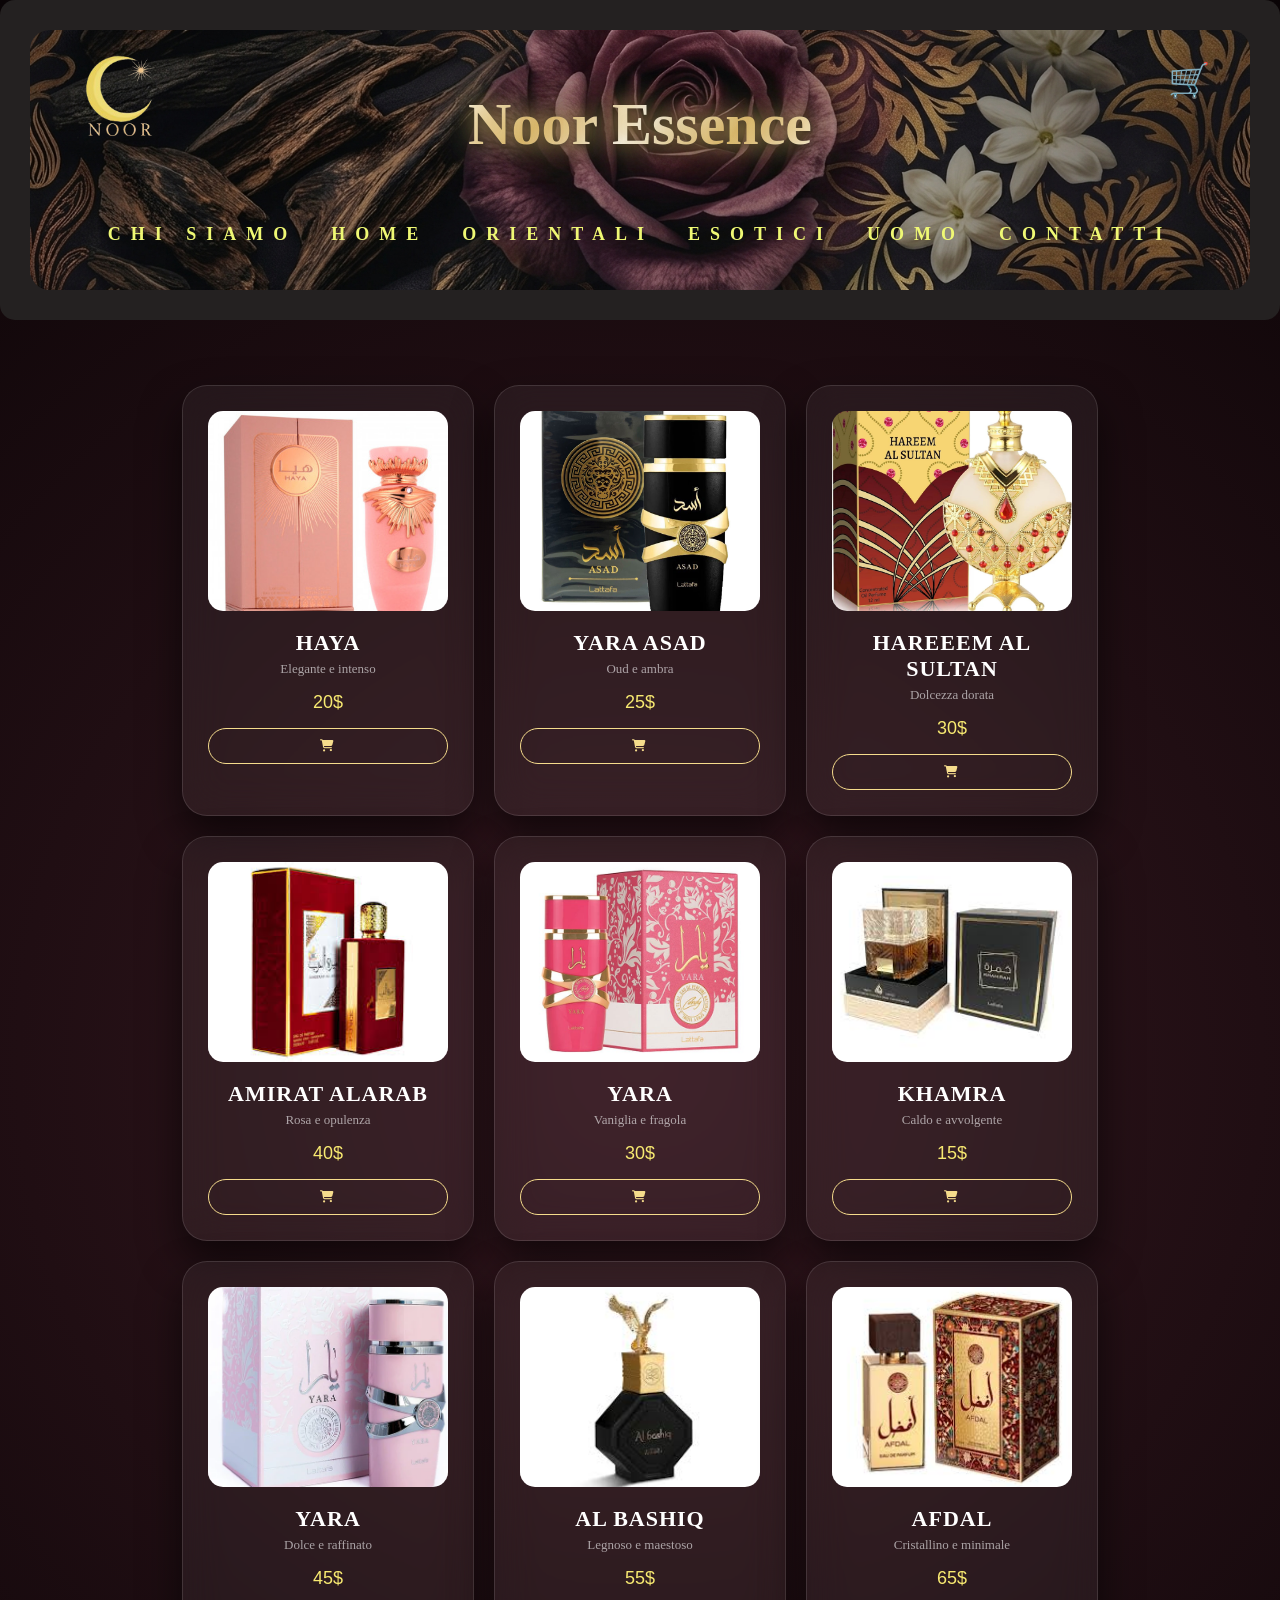
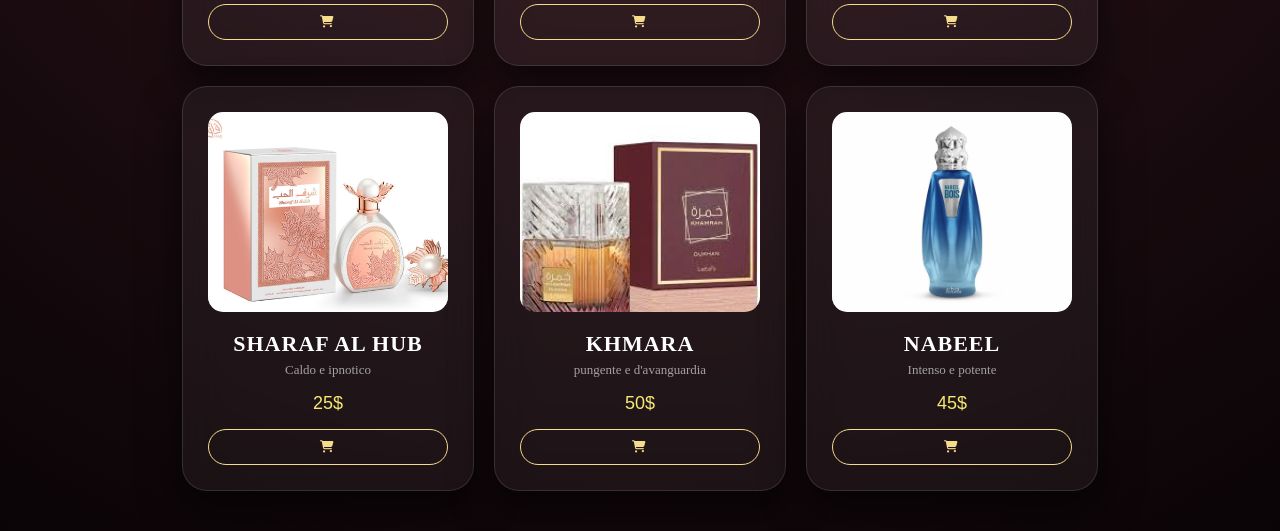
<file: index.html>
<!DOCTYPE html>
<html>
    <head> 
        <script type="text/javascript" 
        src="https://embeds.iubenda.com/widgets/3edede56-dad0-4b89-92db-e15ba53be84f.js">
    </script>
    <title> NOOR ESSENCE </title> 
    <link rel="stylesheet" href="noor.css">
    <link rel="stylesheet" href="https://cdnjs.cloudflare.com/ajax/libs/font-awesome/6.5.0/css/all.min.css">
 </head> 
 
 <body> 
    
    <header>
    <nav class="navbar">
        <img src="logo.png.png" alt="Noor Logo" class="nav-logo">

        <div class="nav-center-content">
            <h1 class="nav-title-sparkle" data-text="Noor Essence">Noor Essence</h1>
              
            <div class="nav-links">
               <a href="chisiamo.html">CHI SIAMO</a>
                <a href="index.html">HOME</a>
                <a href="orientali.html">ORIENTALI</a>
                <a href="esotici.html">ESOTICI</a>
                <a href="uomo.html">UOMO</a>
                <a href="contatti.html">CONTATTI</a>
               
            </div>
        </div>
        <a href="#" class="cart-absolute-btn">🛒</a>
       
    </nav>
</header>
 
       <section class="products">
    
        <div class="product">
    <img src="immagini/haya.jpg" width="300" alt="khamra"> 
    <h3>HAYA</h3>
    <p>Elegante e intenso</p>
    <span>20$</span>
    <button><i class="fa-solid fa-cart-shopping"></i></button>
     </div> 
        
    <div class="product">
      <img src="immagini/lattafa-asad.jpg" width="300" alt="yara">
      <h3>YARA ASAD</h3>
      <p>Oud e ambra</p>
      <span>25$</span>
      <button><i class="fa-solid fa-cart-shopping"></i></button>
    </div>

    <div class="product">
        <img src="immagini/hareem.jpg" width="300" alt="hyara">
        <h3>HAREEEM AL SULTAN</h3>
        <P>Dolcezza dorata</P>
        <span>30$</span>
        <button><i class="fa-solid fa-cart-shopping"></i></button>
    </div>

    <div class="product">
        <img src="immagini/amira.jfif" width="300" alt="amira">
        <h3>AMIRAT ALARAB</h3>
        <p>Rosa e opulenza</p>
        <span>40$</span>
        <button><i class="fa-solid fa-cart-shopping"></i></button>
    </div>

    <div class="product">
        <img src="immagini/Lattafa-Yara-Candy-2.jpg" width="300" alt="yara">
        <h3>YARA</h3>
        <p>Vaniglia e fragola</p>
        <span>30$</span>
        <button><i class="fa-solid fa-cart-shopping"></i></button>
    </div>

    <div class="product">
        <img src="immagini/khamra.jfif" width="300"  alt="yara">
        <h3>KHAMRA</h3>
        <p>Caldo e avvolgente</p>
        <span>15$</span>
        <button><i class="fa-solid fa-cart-shopping"></i></button>
    </div>

    <div class="product">
        <img src="immagini/yara.webp" width="300"  alt="yara">
        <h3>YARA</h3>
        <p>Dolce e raffinato</p>
        <span>45$</span>
        <button><i class="fa-solid fa-cart-shopping"></i></button>
    </div>

    <div class="product">
        <img src="immagini/nabeel.jfif" width="300"  alt="yara">
        <h3>AL BASHIQ</h3>
        <p>Legnoso e maestoso</p>
        <span>55$</span>
        <button><i class="fa-solid fa-cart-shopping"></i></button>
    </div>

    <div class="product">
        <img src="immagini/afdal.jpg" width="300"  alt="yara">
        <h3>AFDAL</h3>
        <p>Cristallino e minimale</p>
        <span>65$</span>
        <button><i class="fa-solid fa-cart-shopping"></i></button>
    </div>

    <div class="product">
        <img src="immagini/SHARAFALHUBB100ML_24a69412-b9f1-4454-bce2-7db16e980c9b-1.jpg" width="300"  alt="yara">
        <h3>SHARAF AL HUB</h3>
        <p>Caldo e ipnotico</p>
        <span>25$</span>
        <button><i class="fa-solid fa-cart-shopping"></i></button>
    </div>

    <div class="product">
        <img src="immagini/khmara2.jpg" width="300"  alt="yara">
        <h3>KHMARA</h3>
        <p>pungente e d'avanguardia</p>
        <span>50$</span>
        <button><i class="fa-solid fa-cart-shopping"></i></button>
    </div>

    <div class="product">
        <img src="immagini/uomo.webp" width="300"  alt="yara">
        <h3>NABEEL</h3>
        <p>Intenso e potente</p>
        <span>45$</span>
        <button><i class="fa-solid fa-cart-shopping"></i></button>
    </div>


</section> 



</body>
 </html>

</body>
 </html>
</file>
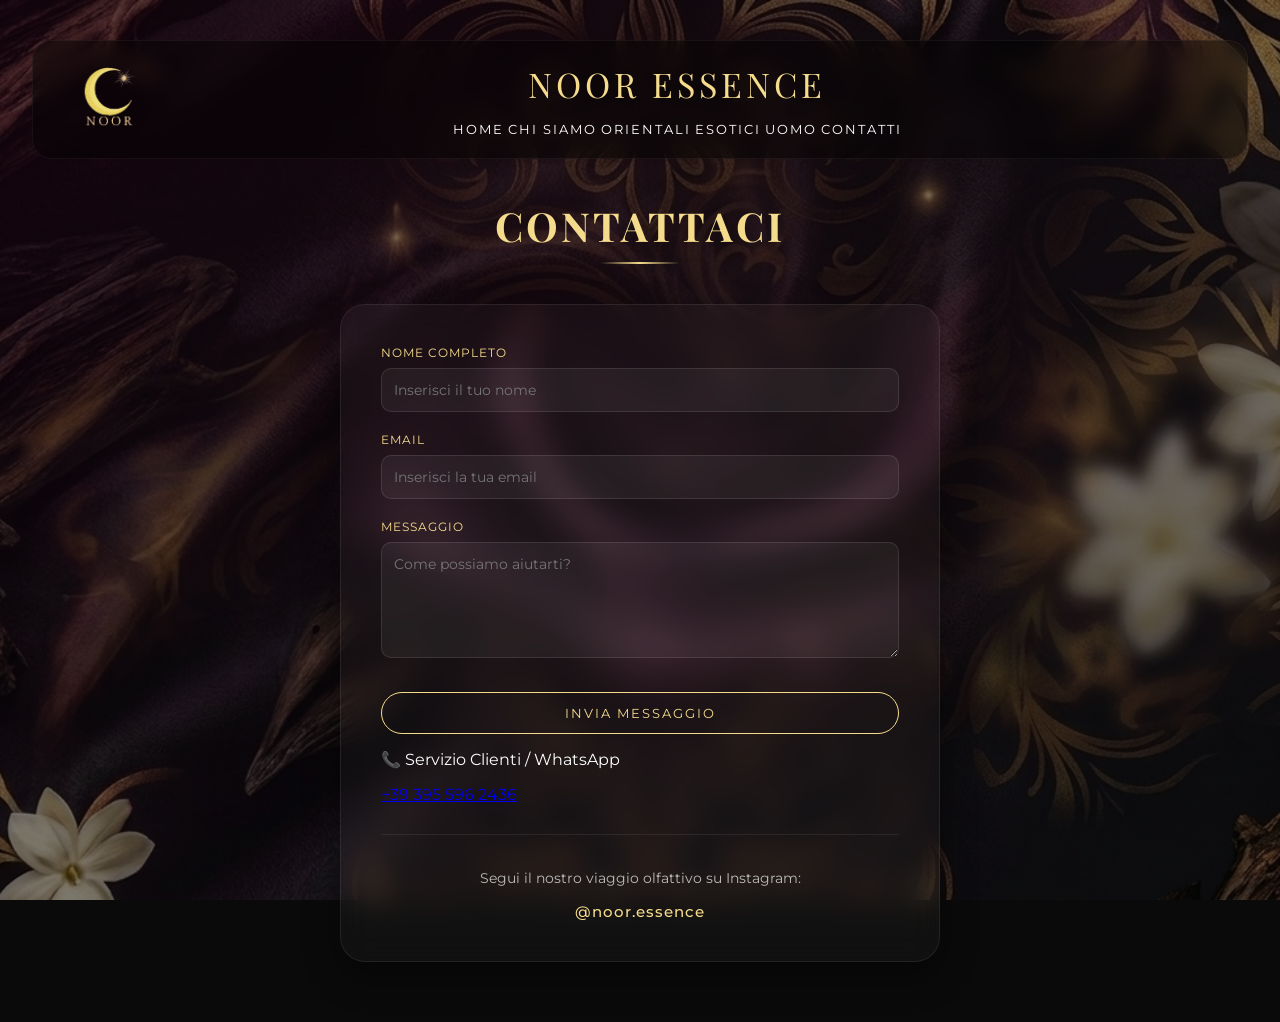
<file: contatti.html>
<!DOCTYPE html>
<html lang="it">
<head>
    <script type="text/javascript" 
    src="https://embeds.iubenda.com/widgets/3edede56-dad0-4b89-92db-e15ba53be84f.js">

    </script>
    <meta charset="UTF-8">
    <meta name="viewport" content="width=device-width, initial-scale=1.0">
    <title>Contatti - Noor Essence</title>
    <link href="https://fonts.googleapis.com/css2?family=Montserrat:wght@300;400;500&family=Playfair+Display:ital,wght@0,400;0,700;1,400&display=swap" rel="stylesheet">
    <style>
        body {
            background-color: #0a0a0a !important;
            margin: 0;
            color: white;
            font-family: 'Montserrat', sans-serif;
        }

        .main-wrapper {
            background: linear-gradient(rgba(0, 0, 0, 0.5), rgba(0, 0, 0, 0.5)), url('sfondochisiamo.png') !important; 
            background-size: cover !important;
            background-position: center !important;
            background-attachment: fixed !important;
            min-height: 100vh;
            display: flex;
            flex-direction: column;
            align-items: center;
            width: 100%;
        }

        /* --- NAVBAR --- */
        .navbar {
            display: flex !important;
            justify-content: space-between !important;
            align-items: center !important;
            width: 100% !important;
            padding: 20px 40px !important;
            box-sizing: border-box !important;
            background: rgba(0, 0, 0, 0.4) !important;
            backdrop-filter: blur(10px) !important;
            -webkit-backdrop-filter: blur(10px) !important;
            border-radius: 20px !important;
            border: 1px solid rgba(255, 255, 255, 0.05) !important;
            margin-top: 20px;
        }

        .nav-logo { height: 65px !important; width: auto !important; object-fit: contain !important; display: block !important; }
        .nav-center-content { display: flex !important; flex-direction: column !important; align-items: center !important; flex-grow: 1 !important; text-align: center !important; }
        .nav-title-sparkle { font-family: 'Playfair Display', serif !important; font-size: 34px !important; color: #f5dc8c !important; margin: 0 0 12px 0 !important; letter-spacing: 4px !important; text-transform: uppercase !important; font-weight: 400 !important; }
        .nav-links { display: flex !important; gap: 30px !important; justify-content: center !important; align-items: center !important; }
        .nav-links a { color: #ffffff !important; text-decoration: none !important; font-family: 'Montserrat', sans-serif !important; font-size: 13px !important; font-weight: 400 !important; letter-spacing: 2px !important; text-transform: uppercase !important; transition: color 0.3s ease !important; }
        .nav-links a:hover { color: #f5dc8c !important; }
        .hamburger-btn { display: none !important; }

        /* --- CONTENUTO CONTATTI --- */
        .page-title { font-family: 'Playfair Display', serif; font-size: 40px; color: #f5dc8c; margin-top: 40px; margin-bottom: 10px; letter-spacing: 3px; text-transform: uppercase; }
        .gold-divider { width: 80px; height: 2px; background: linear-gradient(90deg, transparent, #f5dc8c, transparent); margin-bottom: 40px; }

        .contact-container {
            background: rgba(255, 255, 255, 0.03);
            backdrop-filter: blur(15px);
            -webkit-backdrop-filter: blur(15px);
            border: 1px solid rgba(255, 255, 255, 0.08);
            border-radius: 25px;
            padding: 40px;
            width: 90%;
            max-width: 600px;
            box-shadow: 0 15px 35px rgba(0,0,0,0.4);
            margin-bottom: 60px;
            box-sizing: border-box;
        }

        .form-group { margin-bottom: 20px; }
        .form-group label { display: block; font-size: 12px; color: #f5dc8c; letter-spacing: 1px; text-transform: uppercase; margin-bottom: 8px; }
        
        .form-control {
            width: 100%;
            background: rgba(255, 255, 255, 0.05);
            border: 1px solid rgba(255, 255, 255, 0.1);
            border-radius: 10px;
            padding: 12px;
            color: white;
            font-family: 'Montserrat', sans-serif;
            font-size: 14px;
            box-sizing: border-box;
            transition: all 0.3s ease;
        }

        .form-control:focus {
            outline: none;
            border-color: #f5dc8c;
            background: rgba(255, 255, 255, 0.08);
        }

        .submit-btn {
            background: transparent;
            border: 1px solid #f5dc8c;
            color: #f5dc8c;
            padding: 12px 30px;
            border-radius: 50px;
            cursor: pointer;
            font-family: 'Montserrat', sans-serif;
            font-size: 13px;
            letter-spacing: 2px;
            text-transform: uppercase;
            transition: all 0.3s ease;
            width: 100%;
            margin-top: 10px;
        }

        .submit-btn:hover {
            background: #f5dc8c;
            color: #0a0a0a;
            box-shadow: 0 0 15px rgba(245, 220, 140, 0.4);
        }

        .social-info {
            text-align: center;
            margin-top: 30px;
            border-top: 1px solid rgba(255,255,255,0.08);
            padding-top: 20px;
        }

        .social-info p { font-size: 14px; color: rgba(255,255,255,0.7); margin-bottom: 15px; }
        .social-link { color: #f5dc8c; text-decoration: none; font-weight: 500; font-size: 15px; letter-spacing: 1px; }
        .social-link:hover { text-decoration: underline; }

        /* 1. DI BASE SUL COMPUTER: L'hamburger è nascosto e i link si vedono normalmente */
.menu-toggle {
    display: none !important; /* Nasconde le tre linee sul computer fisso */
}

.nav-links {
    display: block !important; /* Fa rivedere subito tutti i tuoi link sul computer */
}

/* 2. SOLO SUI TELEFONI: Si nascondono i link e compare l'hamburger */
@media (max-width: 768px) {
    .nav-links {
        display: none !important; /* Si nascondono sul telefono per fare ordine */
        flex-direction: column !important;
        width: 100% !important;
        position: absolute !important;
        top: 100% !important;
        left: 0 !important;
        background: rgba(15, 10, 12, 0.95) !important;
        backdrop-filter: blur(10px) !important;
        padding: 20px 0 !important;
    }

    .nav-links.active {
        display: flex !important; /* Ricompare solo se ci clicchi da telefono */
    }

    .menu-toggle {
        display: block !important; /* Mostra le tre linee solo sul telefono */
        cursor: pointer !important;
        margin: 10px auto 0 auto !important;
    }

    .bar {
        display: block !important;
        width: 25px !important;
        height: 3px !important;
        margin: 5px auto !important;
        background-color: #f5dc8c !important;
    }
}
    </style>
</head>
<body>

<div class="main-wrapper">
    <header style="width: 95%; margin-top: 20px;">
        <nav class="navbar">
            <img src="logo.png.png" alt="Noor Logo" class="nav-logo">
            <div class="nav-center-content">
                <h1 class="nav-title-sparkle">Noor Essence</h1>
                <div class="menu-toggle" id="mobile-menu">
    <span class="bar"></span>
</div>
                <div class="nav-links" id="nav-menu">
                    <a href="index.html">HOME</a>
                    <a href="chisiamo.html">CHI SIAMO</a>
                    <a href="orientali.html">ORIENTALI</a>
                    <a href="esotici.html">ESOTICI</a>
                    <a href="uomo.html">UOMO</a>
                    <a href="contatti.html">CONTATTI</a>
                </div>
            </div>
        </nav>
    </header>

    <h2 class="page-title">Contattaci</h2>
    <div class="gold-divider"></div>

    <div class="contact-container">
        <form action="#">
            <div class="form-group">
                <label>Nome Completo</label>
                <input type="text" class="form-control" placeholder="Inserisci il tuo nome">
            </div>
            <div class="form-group">
                <label>Email</label>
                <input type="email" class="form-control" placeholder="Inserisci la tua email">
            </div>
            <div class="form-group">
                <label>Messaggio</label>
                <textarea class="form-control" rows="5" placeholder="Come possiamo aiutarti?"></textarea>
            </div>
            <button type="submit" class="submit-btn">Invia Messaggio</button>
        </form>
        <!-- SEZIONE TELEFONO E SOCIAL -->
        <div class="contact-info-footer">
            
            <!-- Telefono -->
            <div class="info-item">
                <p>📞 Servizio Clienti / WhatsApp</p>
                <a href="tel:+393955962436" class="contact-link">+39 395 596 2436</a>
            </div>

        <div class="social-info">
            <p>Segui il nostro viaggio olfattivo su Instagram:</p>
            <a href="#" class="social-link">@noor.essence</a>
        </div>
    </div>
</div>

</body>
</html>
</file>
<file: noor.css>
body {
    /* Un gradiente scuro ma caldo che va dal grigio antracite al nero profondo */
    background: radial-gradient(circle at center, #361820 0%, #0a0406 100%) !important;
    margin: 0;
    color: white;
}

/* --- SFONDO GENERALE (Con l'immagine che si intravede sotto) --- */
.main-wrapper {
    background: linear-gradient(rgba(0, 0, 0, 0.4), rgba(5, 5, 5, 0.75)), url('sfondochisiamo.png') !important; 
    background-size: cover !important;
    background-position: center !important;
    background-attachment: fixed !important;
}

/* --- GRIGLIA PRODOTTI HOME --- */
.products {
    display: flex;
    flex-wrap: wrap;
    gap: 20px; /* Spazio aumentato per dare più respiro */
    justify-content: center;
    padding: 40px;
}

/* --- SCHEDE PRODOTTI ILLUMINATE (Vetro più visibile) --- */
.product {
    /* Schiarito lo sfondo del vetro per farlo staccare dal fondo nero */
    background: rgba(255, 255, 255, 0.05) !important;
    backdrop-filter: blur(20px) !important;
    -webkit-backdrop-filter: blur(20px) !important;
    
    /* Bordo più visibile per accentuare l'effetto cristallo */
    border: 1px solid rgba(255, 255, 255, 0.12) !important;
    border-radius: 25px !important;
    width: 240px;
    padding: 25px;
    text-align: center;
    
    /* Ombra più morbida e larga per far "fluttuare" la scheda */
    box-shadow: 0 20px 40px rgba(0, 0, 0, 0.6) !important;
    transition: transform 0.4s cubic-bezier(0.165, 0.84, 0.44, 1), box-shadow 0.4s ease, border-color 0.4s ease;
}

/* Effetto Hover elegante: la scheda si illumina d'oro */
.product:hover {
    transform: translateY(-8px);
    background: rgba(255, 255, 255, 0.07) !important;
    border-color: rgba(245, 220, 140, 0.4) !important; /* Il riflesso diventa dorato */
    box-shadow: 0 25px 50px rgba(245, 220, 140, 0.08) !important; /* Bagliore dorato soffuso */
}

.product img {
    width: 100%;
    height: 200px;
    object-fit: cover;
    border-radius: 15px;
}

/* Titoli dei profumi nella Home */
.product h3 {
    font-family: 'Playfair Display', serif !important;
    color: #ffffff !important;
    font-size: 22px;
    margin: 15px 0 5px 0;
    letter-spacing: 1px;
}

/* Prezzo e info in Oro */
.product span {
    display: block;
    margin-top: 5px;
    font-weight: 500;
    color: #f7e971 !important; /* Oro Noor Essence */
    font-family: 'Montserrat', sans-serif;
    font-size: 18px;
}

/* Descrizioni o note sotto il titolo */
.product p {
    color: rgba(255, 255, 255, 0.6);
    font-size: 13px;
    margin: 5px 0 15px 0;
}

/* --- PULSANTE "SCOPRI L'ESSENZA" UNIFORMATO --- */
.product button, .buy-btn {
    background: transparent !important;
    border: 1px solid #f5dc8c !important; /* Bordo oro */
    color: #f5dc8c !important; /* Testo oro */
    padding: 10px 30px;
    border-radius: 50px !important; /* Ovale elegante */
    cursor: pointer;
    font-family: 'Montserrat', sans-serif;
    font-size: 12px;
    letter-spacing: 2px;
    text-transform: uppercase;
    transition: all 0.3s ease;
    width: 100%;
    margin-top: 15px;
}

.product button:hover, .buy-btn:hover {
    background: #f5dc8c !important; /* Si riempie d'oro */
    color: #0a0a0a !important; /* Il testo diventa nero */
    box-shadow: 0 0 15px rgba(245, 220, 140, 0.4);
    transform: scale(1.02);
}

/* --- HEADER PRINCIPALE --- */
header {
    background-color: rgb(36, 33, 33);
    color: rgb(255, 255, 255);
    padding: 30px;
    text-align: center;
    font-family: Cambria, Cochin, Georgia, Times, 'Times New Roman', serif;
    border-radius: 15px !important;       
    overflow: hidden !important;          
    margin-bottom: 25px;
}

header h1 {
    font-size: 70px;
}

/* --- NAVBAR CON BANNER INTEGRATO --- */
.navbar {
    background-image: url("Gemini_Generated_Image_iby6pbiby6pbiby6.png") !important;
    background-size: cover !important;
    background-position: center !important;
    background-repeat: no-repeat !important;
    border-radius: 20px !important;
    overflow: hidden !important;
    position: relative !important;
    width: 100%;
    min-height: 260px; 
    padding: 30px 40px;
    box-sizing: border-box;
    display: block !important; 
}

.nav-logo {
    position: absolute !important;
    top: 25px !important;
    left: 40px !important;
    height: 90px !important; 
    width: auto !important;
    z-index: 999 !important;
}

.nav-center-content {
    display: flex !important;
    flex-direction: column !important; 
    align-items: center !important;
    justify-content: center !important;
    width: 100%;
    text-align: center;
    margin-top: 30px;
}

.nav-links a {
    display: inline-block;
    color: rgb(239, 248, 116);
    margin: 0 15px;
    text-decoration: none;
    font-weight: bold;
    transition: 0.3s ease;
    letter-spacing: 10px; 
    font-size: 18px;
    margin-top: 30px;
}

.nav-links a:hover {
    transform: scale(1.1);
    color: #ffffff; 
    text-decoration: underline;
}

.nav-title-sparkle {
    font-family: 'Times New Roman', serif;
    font-size: 60px;
    font-weight: bold;
    margin: 0 0 35px 0; 
    position: relative;
    display: inline-block;
    background: linear-gradient(135deg, #fffbf0 0%, #dfba6b 25%, #ffffff 50%, #dfba6b 75%, #fffbf0 100%);
    -webkit-background-clip: text;
    -webkit-text-fill-color: transparent;
    filter: drop-shadow(0px 2px 3px rgba(0, 0, 0, 0.9));
}

.nav-title-sparkle::before {
    content: attr(data-text);
    position: absolute;
    left: 0;
    top: 0;
    width: 100%;
    height: 100%;
    z-index: -1;
    text-shadow: 0 0 25px rgba(223, 186, 107, 0.9), 0 0 50px rgba(223, 186, 107, 0.6), 0 0 70px rgba(35, 161, 235, 0.3);
    -webkit-text-fill-color: transparent;
}
/* --- IL CARRELLO IN ALTO A DESTRA SENZA BUG --- */
.cart-absolute-btn {
    position: absolute !important;
    top: 30px !important;       /* Stessa altezza del tuo logo a sinistra */
    right: 40px !important;     /* Allineato perfettamente al bordo destro */
    font-size: 34px !important; /* Bello grande, bianco e visibile */
    color: #ffffff !important;
    text-decoration: none !important;
    z-index: 9999 !important;   /* Lo tiene sopra l'immagine dei petali così si può cliccare */
    transition: all 0.3s ease !important;
    cursor: pointer;
}

/* Effetto quando ci passi sopra con il mouse */
.cart-absolute-btn:hover {
    color: #ffc60c !important; /* Diventa dell'oro di Noor Essence */
    transform: scale(1.15);    /* Un leggero zoom elegante */
}



/* ==========================================================
   STILI PER LA PAGINA CHI SIAMO (NON TOCCATI, COME RICHIESTO)
   ========================================================== */
.main-wrapper {
    background: linear-gradient(rgba(0,0,0,0.7), rgba(0,0,0,0.7)), url('d:\progettositoweb\Gemini_Generated_Image_iby6pbiby6pbiby6.png'); 
    background-size: cover;
    background-position: center;
    background-attachment: fixed;
    min-height: 100vh;
    display: flex;
    flex-direction: column;
    align-items: center;
}

.about-section {
    margin: 60px 20px;
    padding: 50px;
    max-width: 900px;
    background: rgba(255, 255, 255, 0.05);
    backdrop-filter: blur(15px);
    border: 1px solid rgba(255, 255, 255, 0.1);
    border-radius: 40px;
    text-align: center;
    box-shadow: 0 20px 50px rgba(0,0,0,0.5);
}

.about-section h2 {
    font-family: 'Playfair Display', serif;
    font-size: 45px;
    color: #f5dc8c;
    margin-bottom: 30px;
    letter-spacing: 2px;
    text-transform: uppercase;
}

.about-section p {
    font-size: 20px;
    line-height: 1.8;
    color: #e0e0e0;
    font-weight: 300;
}

.gold-divider {
    width: 80px;
    height: 2px;
    background: linear-gradient(90deg, transparent, #f5dc8c, transparent);
    margin: 0 auto 30px;
}

.quote {
    font-family: 'Playfair Display', serif;
    font-style: italic;
    font-size: 24px;
    color: #f5dc8c;
    margin-top: 40px;
    display: block;
}

@media (max-width: 768px) {
    .about-section { padding: 30px 20px; margin: 30px 15px; }
    .about-section h2 { font-size: 30px; }
    .about-section p { font-size: 16px; }
}
</file>
